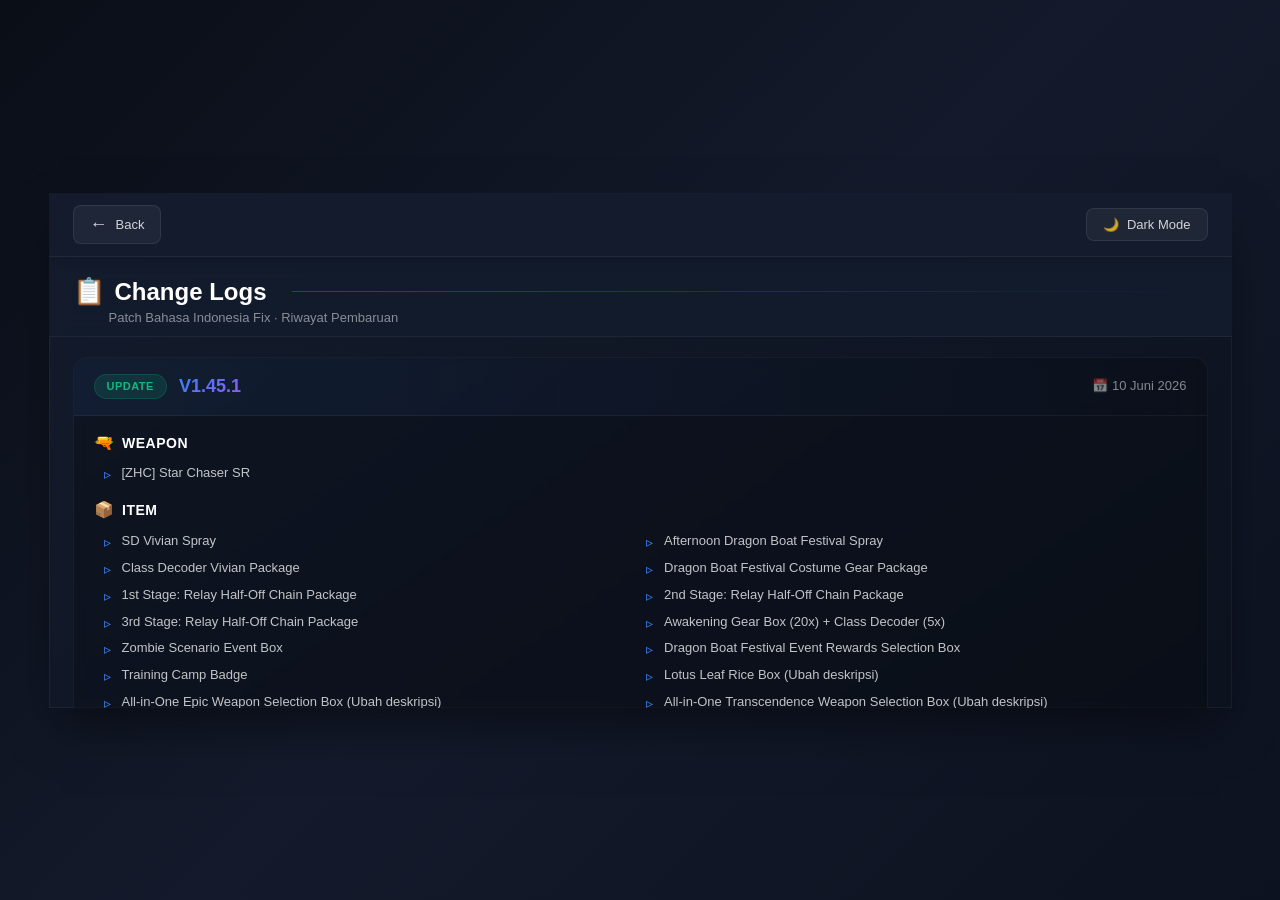
<file: changelog.html>
<!doctype html>
<html lang="en">
  <head>
    <meta charset="UTF-8" />
    <meta http-equiv="X-UA-Compatible" content="IE=edge" />
    <meta name="viewport" content="width=device-width, initial-scale=1.0, user-scalable=no" />
    <meta name="description" content="Counter-Strike Nexon: Studio - Patch Bahasa Indonesia Change Logs" />
    <meta name="author" content="ZxAnugrah" />

    <title>Change Logs · CSN Bahasa Indonesia Fix</title>

    <!-- Favicon -->
    <link rel="icon" href="./img/csn-logo.png" />

    <!-- Styles -->
    <link rel="stylesheet" href="css/changelog.css" />

    <!-- Security Style -->
    <style>
      * {
        -webkit-user-select: none !important;
        -moz-user-select: none !important;
        -ms-user-select: none !important;
        user-select: none !important;
      }

      img {
        -webkit-user-drag: none;
      }

      body {
        -webkit-touch-callout: none !important;
      }
    </style>
  </head>
  <body>
    <div class="changelog-container">
      <!-- ===== HEADER ===== -->
      <header class="changelog-header">
        <div class="header-left">
          <button class="back-btn" onclick="goBackToLauncher()">
            <span class="back-icon">←</span>
            <span class="back-text">Back</span>
          </button>
        </div>

        <div class="header-right">
          <button class="theme-btn" onclick="toggleTheme()" id="themeToggle">
            <span class="theme-icon">🌙</span>
            <span class="theme-text">Dark Mode</span>
          </button>
        </div>
      </header>

      <!-- ===== TITLE SECTION ===== -->
      <div class="title-section">
        <h1 class="page-title">
          <span class="title-icon">📋</span>
          Change Logs
          <span class="title-line"></span>
        </h1>
        <p class="page-subtitle">Patch Bahasa Indonesia Fix · Riwayat Pembaruan</p>
      </div>

      <!-- ===== CONTENT AREA ===== -->
      <main class="changelog-content">
        <!-- Version 1.45.1 -->
        <div class="version-card">
          <div class="version-header">
            <div class="version-info">
              <span class="version-badge update">UPDATE</span>
              <span class="version-number">V1.45.1</span>
            </div>
            <span class="version-date">📅 10 Juni 2026</span>
          </div>

          <div class="version-body">
            <div class="changelog-section">
              <div class="section-title">
                <span class="section-icon">🔫</span>
                <span>Weapon</span>
              </div>
              <ul class="changelog-list">
                <li>[ZHC] Star Chaser SR</li>
              </ul>
            </div>

            <div class="changelog-section">
              <div class="section-title">
                <span class="section-icon">📦</span>
                <span>Item</span>
              </div>
              <ul class="changelog-list two-column">
                <li>SD Vivian Spray</li>
                <li>Afternoon Dragon Boat Festival Spray</li>
                <li>Class Decoder Vivian Package</li>
                <li>Dragon Boat Festival Costume Gear Package</li>
                <li>1st Stage: Relay Half-Off Chain Package</li>
                <li>2nd Stage: Relay Half-Off Chain Package</li>
                <li>3rd Stage: Relay Half-Off Chain Package</li>
                <li>Awakening Gear Box (20x) + Class Decoder (5x)</li>
                <li>Zombie Scenario Event Box</li>
                <li>Dragon Boat Festival Event Rewards Selection Box</li>
                <li>Training Camp Badge</li>
                <li>Lotus Leaf Rice Box (Ubah deskripsi)</li>
                <li>All-in-One Epic Weapon Selection Box (Ubah deskripsi)</li>
                <li>All-in-One Transcendence Weapon Selection Box (Ubah deskripsi)</li>
                <li>All-in-One Transcendence Class Selection Box (Ubah deskripsi)</li>
              </ul>
            </div>

            <div class="changelog-section">
              <div class="section-title">
                <span class="section-icon">👥</span>
                <span>Class</span>
              </div>
              <ul class="changelog-list">
                <li>Vivian</li>
              </ul>
            </div>

            <div class="changelog-section">
              <div class="section-title">
                <span class="section-icon">👕</span>
                <span>Costume</span>
              </div>
              <ul class="changelog-list two-column">
                <li>Miniature Megalodon</li>
                <li>Heavy-Duty Assault Helmet</li>
                <li>Rusty Scorpion's Tail</li>
                <li>Lotus Leaf Hat</li>
                <li>Lotus Leaf Rice Tassel Charm</li>
                <li>Eastern Landscape</li>
              </ul>
            </div>

            <div class="changelog-section">
              <div class="section-title">
                <span class="section-icon">🏅</span>
                <span>Medal</span>
              </div>
              <ul class="changelog-list">
                <li>Charming Sage</li>
                <li>Scout Recruit</li>
              </ul>
            </div>

            <div class="changelog-section">
              <div class="section-title">
                <span class="section-icon">⚙️</span>
                <span>Misc</span>
              </div>
              <ul class="changelog-list">
                <li>Deimos - Revert Zombie Skill</li>
                <li>CP Shop update</li>
                <li>Search Bar Buy Menu</li>
                <li>Adjustment Zombie Scenario map Pursuit: Behind</li>
              </ul>
            </div>

            <div class="changelog-section">
              <div class="section-title">
                <span class="section-icon">🔧</span>
                <span>Other</span>
              </div>
              <ul class="changelog-list">
                <li>Menerjemahkan ulang teks percakapan pada map Pursuit: Behind.</li>
                <li>Menambahkan teks informasi pada map Pursuit: Missed Connections.</li>
                <li>
                  Menambahkan fitur pemilihan patch pada Updater Launcher Bahasa Indonesia Fix.
                  <span style="color: lightgreen" title="Sekarang kamu dapat memilih versi original font atau custom font untuk menghindari versi mana yang membuat game kalian crash.">(?)</span>
                </li>
                <li>
                  Menambahkan fitur pengaturan video pada game sebelum menjalankan game.
                  <span style="color: lightgreen" title="Sekarang kamu dapat mengubah settingan video sebelum game dijalankan.">(?)</span>
                </li>
                <li>Menambahkan Custom BGM baru, "The Beginning of The War (Short Version)".</li>
                <li>Menambahkan video preload saat pertama kali menjalankan game sebelum masuk ke lobby.</li>
              </ul>
            </div>
          </div>
        </div>

        <!-- Version 1.44.1 -->
        <div class="version-card">
          <div class="version-header">
            <div class="version-info">
              <span class="version-badge bugfix">BUGFIX</span>
              <span class="version-number">V1.44.3</span>
            </div>
            <span class="version-date">📅 15 Mei 2026</span>
          </div>

          <div class="version-body">
            <div class="changelog-section">
              <div class="section-title">
                <span class="section-icon">🏅</span>
                <span>Medal</span>
              </div>
              <ul class="changelog-list">
                <li>Hop-Hop (Fix deskripsi)</li>
              </ul>
            </div>
          </div>

          <div class="version-body">
            <div class="changelog-section">
              <div class="section-title">
                <span class="section-icon">🔧</span>
                <span>Other</span>
              </div>
              <ul class="changelog-list">
                <li>Mengubah seluruh nama Trait Active Skill berdasarkan terjemahan Bahasa Inggris.</li>
              </ul>
            </div>
            <div class="changelog-section note-section">
              <div class="section-title warning">
                <span class="section-icon">⚠️</span>
                <span>NOTE</span>
              </div>
              <p class="note-text">Font diubah kembali pada versi official (CSN). Apabila terdapat bug yang mengakibatkan crash di-Lobby, hubungi author via Messenger/Discord.</p>
            </div>
          </div>
        </div>

        <!-- Version 1.44.1 -->
        <div class="version-card">
          <div class="version-header">
            <div class="version-info">
              <span class="version-badge update">UPDATE</span>
              <span class="version-number">V1.44.1</span>
            </div>
            <span class="version-date">📅 13 Mei 2026</span>
          </div>

          <div class="version-body">
            <div class="changelog-section">
              <div class="section-title">
                <span class="section-icon">🎨</span>
                <span>Weapon Paint</span>
              </div>
              <ul class="changelog-list">
                <li>Death Rose Weapon Paint (Penambahan senjata: Abyss Repulsor, Miracle Prism Sword, M950, [ZHC] M950)</li>
              </ul>
            </div>

            <div class="changelog-section">
              <div class="section-title">
                <span class="section-icon">🔫</span>
                <span>Weapon</span>
              </div>
              <ul class="changelog-list">
                <li>Recoil Blitz T1</li>
                <li>Recoil Blitz T2</li>
                <li>Recoil Blitz T3</li>
              </ul>
            </div>

            <div class="changelog-section">
              <div class="section-title">
                <span class="section-icon">📦</span>
                <span>Item</span>
              </div>
              <ul class="changelog-list two-column">
                <li>Awakening Materials: Change Stats</li>
                <li>Awakening Materials: Unlock Slot</li>
                <li>Awakening Materials: Extract Trait</li>
                <li>Awakening Gear</li>
                <li>Awakening Starter Box</li>
                <li>Awakening Gear Boxes x10 + Awakening Starter Box x1</li>
                <li>Daily Chance Box</li>
                <li>Weapon Paint Decoder x60</li>
                <li>Class Decoder Chaoru Package</li>
                <li>Normal Modification Materials x8</li>
                <li>Advanced Modification Materials x6</li>
                <li>Special Modification Materials x5</li>
              </ul>
            </div>

            <div class="changelog-section">
              <div class="section-title">
                <span class="section-icon">👥</span>
                <span>Class</span>
              </div>
              <ul class="changelog-list">
                <li>Cao Lu</li>
              </ul>
            </div>

            <div class="changelog-section">
              <div class="section-title">
                <span class="section-icon">👕</span>
                <span>Costume</span>
              </div>
              <ul class="changelog-list">
                <li>JiangShi's Talisman Hat</li>
              </ul>
            </div>

            <div class="changelog-section">
              <div class="section-title">
                <span class="section-icon">🏅</span>
                <span>Medal</span>
              </div>
              <ul class="changelog-list">
                <li>Hop-Hop</li>
              </ul>
            </div>

            <div class="changelog-section">
              <div class="section-title">
                <span class="section-icon">🗺️</span>
                <span>Map</span>
              </div>
              <ul class="changelog-list">
                <li><span class="sub-label">Normal | Zombie:</span> Ironwork</li>
              </ul>
            </div>

            <div class="changelog-section">
              <div class="section-title">
                <span class="section-icon">⚙️</span>
                <span>Misc</span>
              </div>
              <ul class="changelog-list">
                <li>Deimos - Adjustment Zombie Skill</li>
                <li>CP Shop update</li>
                <li>Class Awakening</li>
              </ul>
            </div>

            <div class="changelog-section">
              <div class="section-title">
                <span class="section-icon">🔧</span>
                <span>Other</span>
              </div>
              <ul class="changelog-list">
                <li>Fix beberapa nama item.</li>
              </ul>
            </div>
          </div>
        </div>

        <!-- Version 1.43.1 -->
        <div class="version-card">
          <div class="version-header">
            <div class="version-info">
              <span class="version-badge update">UPDATE</span>
              <span class="version-number">V1.43.1</span>
            </div>
            <span class="version-date">📅 15 April 2026</span>
          </div>

          <div class="version-body">
            <div class="changelog-section">
              <div class="section-title">
                <span class="section-icon">🔫</span>
                <span>Weapon</span>
              </div>
              <ul class="changelog-list two-column">
                <li>Luminous Brionac</li>
                <li>Dual UZI Blank</li>
                <li>Luminous Brionac LE</li>
                <li>[ZHC] M249 Phoenix</li>
              </ul>
            </div>

            <div class="changelog-section">
              <div class="section-title">
                <span class="section-icon">📦</span>
                <span>Item</span>
              </div>
              <ul class="changelog-list two-column">
                <li>Steel Font</li>
                <li>Luminous Brionac Blueprint</li>
                <li>Luminous Brionac Font</li>
                <li>Luminous Brionac Spray</li>
                <li>Epic Decoder x10 (20% off) + Brionac (1 Day) + Luminous Brionac (1 Day)</li>
                <li>Dimensional Rift Spray</li>
                <li>Epic Decoder x30 (20% off) + Brionac (1 Day) + Luminous Brionac (1 Day)</li>
                <li>Bonus Box</li>
                <li>Awakening Gear Reward Box</li>
              </ul>
            </div>

            <div class="changelog-section">
              <div class="section-title">
                <span class="section-icon">👕</span>
                <span>Costume</span>
              </div>
              <ul class="changelog-list">
                <li>Luminous Tail</li>
                <li>Data Core Belt</li>
                <li>Kronos Repair Kit</li>
              </ul>
            </div>

            <div class="changelog-section">
              <div class="section-title">
                <span class="section-icon">🏅</span>
                <span>Medal</span>
              </div>
              <ul class="changelog-list">
                <li>Luminous</li>
              </ul>
            </div>

            <div class="changelog-section">
              <div class="section-title">
                <span class="section-icon">🗺️</span>
                <span>Map</span>
              </div>
              <ul class="changelog-list">
                <li><span class="sub-label">Normal | Zombie:</span> Laboratory2</li>
              </ul>
            </div>

            <div class="changelog-section">
              <div class="section-title">
                <span class="section-icon">⚙️</span>
                <span>Misc</span>
              </div>
              <ul class="changelog-list">
                <li>Adjustment Zombie Skill</li>
                <li>Zombie Hero Update</li>
                <li>CP Shop update</li>
              </ul>
            </div>

            <div class="changelog-section">
              <div class="section-title">
                <span class="section-icon">🔧</span>
                <span>Other</span>
              </div>
              <ul class="changelog-list">
                <li>Fix beberapa nama item.</li>
                <li>Menambah 4 kustom BGM. Sekarang kalian dapat menambah 4 kustom BGM dengan penamaan 'custom_bgm_X.mp3' (Ganti 'X' dengan angka 1~5).</li>
                <li>Merubah direktori kustom BGM. Kalian dapat menyimpan kustom BGM dengan meletakkan file '.mp3' di dalam direktori <span>/CSNZ/Bin/custom_music/</span>.</li>
              </ul>
            </div>
          </div>
        </div>

        <!-- Version 1.42.1 -->
        <div class="version-card">
          <div class="version-header">
            <div class="version-info">
              <span class="version-badge update">UPDATE</span>
              <span class="version-number">V1.42.1</span>
            </div>
            <span class="version-date">📅 18 Maret 2026</span>
          </div>

          <div class="version-body">
            <div class="changelog-section">
              <div class="section-title">
                <span class="section-icon">🎨</span>
                <span>Weapon Paint</span>
              </div>
              <ul class="changelog-list">
                <li>Kronos Series (Season 25)</li>
                <li>Black Dragon Weapon Paint</li>
              </ul>
            </div>

            <div class="changelog-section">
              <div class="section-title">
                <span class="section-icon">🔫</span>
                <span>Weapon</span>
              </div>
              <ul class="changelog-list two-column">
                <li>Season 25 Weapon Series (Techno)</li>
                <li>Hyper Gaebolg Black Dragon</li>
                <li>Hauteclere Black Dragon</li>
                <li>Devastator Black Dragon</li>
                <li>Demolition Hammer Black Dragon</li>
                <li>[ZHC] Dual Beretta Gunslinger</li>
                <li>[ZHC] Dual Sword Phantom Slayer</li>
              </ul>
            </div>

            <div class="changelog-section">
              <div class="section-title">
                <span class="section-icon">📦</span>
                <span>Item</span>
              </div>
              <ul class="changelog-list two-column">
                <li>Season 25 Item Series</li>
                <li>General Modification Materials x4</li>
                <li>Advanced Modification Materials x3</li>
                <li>Special Modification Materials x2</li>
                <li>All-Star Selection Box</li>
                <li>Kronos Package</li>
                <li>Data Distribution Box</li>
                <li>Season Badges x1000</li>
                <li>Giga Blitz Knight Package</li>
                <li>Legendary Decoder</li>
                <li>Legendary Decoder x75 + x25</li>
                <li>All-Star Decoder</li>
                <li>All-Star Decoder x80 + x20</li>
                <li>All-Star Decoder x50 + x10</li>
              </ul>
            </div>

            <div class="changelog-section">
              <div class="section-title">
                <span class="section-icon">👕</span>
                <span>Costume</span>
              </div>
              <ul class="changelog-list">
                <li>Season 25 Costume Series (Mammon)</li>
                <li>Chronobotics Heavy Zombie (Costume)</li>
                <li>Miniature Agent H</li>
                <li>Miniature Mammon</li>
                <li>Kronos Tactical Visor</li>
                <li>Kronos Tactical Unit</li>
                <li>Giga Blitz Knight</li>
              </ul>
            </div>

            <div class="changelog-section">
              <div class="section-title">
                <span class="section-icon">🏅</span>
                <span>Medal</span>
              </div>
              <ul class="changelog-list">
                <li>Season 25 Trailblazer</li>
                <li>Season 25 Conqueror</li>
              </ul>
            </div>

            <div class="changelog-section">
              <div class="section-title">
                <span class="section-icon">🗺️</span>
                <span>Map</span>
              </div>
              <ul class="changelog-list">
                <li><span class="sub-label">Normal | Zombie:</span> Akshalic</li>
              </ul>
            </div>

            <div class="changelog-section">
              <div class="section-title">
                <span class="section-icon">⚙️</span>
                <span>Misc</span>
              </div>
              <ul class="changelog-list">
                <li>Season Pass Update</li>
                <li>Zombie Hero Update</li>
                <li>Zombie Z Update</li>
              </ul>
            </div>

            <div class="changelog-section">
              <div class="section-title">
                <span class="section-icon">🔧</span>
                <span>Other</span>
              </div>
              <ul class="changelog-list">
                <li>Fix beberapa nama item.</li>
                <li>Hotfix menu 'H'.</li>
                <li>Fix string pada mode Zombie Darkness 'CSO_ZB4_In_Groggy_State'.</li>
                <li>Mengubah font style kembali pada era Counter-Strike Online Indonesia (BETA).</li>
                <li>Menghapus change logs lama (2025).</li>
              </ul>
            </div>

            <div class="changelog-section">
              <div class="section-title">
                <span class="section-icon">✨</span>
                <span>Special</span>
              </div>
              <ul class="changelog-list">
                <li>Mengubah minor teksture 'Electron Weapon Series' menjadi lebih nyaman dan ringan.</li>
                <li>Mengubah teksture 'Arcana Weapon Series' menjadi lebih sesuai dengan grade.</li>
                <li>Mengubah teksture 'Noah Weapon Series' menjadi lebih sesuai dengan grade.</li>
                <li>Mengubah teksture 'Murasame Weapon Series' menjadi lebih sesuai dengan grade.</li>
                <li>Mengubah teksture 'Star Forge' menjadi lebih nyaman dan ringan.</li>
                <li>Mengubah teksture 'Sylphid' menjadi lebih nyaman.</li>
                <li>Mengubah efek 'Dragon Blast' pada senjata M3 Azhi Dahaka (BETA - TEST).</li>
              </ul>
            </div>

            <div class="changelog-section note-section">
              <div class="section-title warning">
                <span class="section-icon">⚠️</span>
                <span>NOTE</span>
              </div>
              <p class="note-text">
                Font diubah sementara untuk patch ini dikarenakan beberapa pengguna Bahasa Indonesia Fix mengalami crash sesaat di-Lobby. Apabila menggunakan patch versi ini masih ada kendala yang sama, hubungi author via Messenger/Discord.
              </p>
            </div>
          </div>
        </div>

        <!-- Version 1.41.1 -->
        <div class="version-card">
          <div class="version-header">
            <div class="version-info">
              <span class="version-badge update">UPDATE</span>
              <span class="version-number">V1.41.1</span>
            </div>
            <span class="version-date">📅 11 Februari 2026</span>
          </div>

          <div class="version-body">
            <div class="changelog-section">
              <div class="section-title">
                <span class="section-icon">🎨</span>
                <span>Weapon Paint</span>
              </div>
              <ul class="changelog-list">
                <li>Strawberry Cake Weapon Paint</li>
              </ul>
            </div>

            <div class="changelog-section">
              <div class="section-title">
                <span class="section-icon">🔫</span>
                <span>Weapon</span>
              </div>
              <ul class="changelog-list">
                <li>Giga Break</li>
                <li>Giga Break LE</li>
                <li>Impulse Flail</li>
                <li>AS50 Gold Stallion</li>
                <li>Gold Dragon Chimera (perubahan nama dari Survivor's Secondary Weapon)</li>
              </ul>
            </div>

            <div class="changelog-section">
              <div class="section-title">
                <span class="section-icon">📦</span>
                <span>Item</span>
              </div>
              <ul class="changelog-list two-column">
                <li>Unique Modification Weapon Selection Box</li>
                <li>2024 Transcendence Class Selection Box</li>
                <li>Weapon Paint Color Pack</li>
                <li>Magma Weapon Selection Box</li>
                <li>2025 Event Reward Box</li>
                <li>Seluruh item untuk event EPIC 2026</li>
                <li>Find the Zombie Weapon Box</li>
                <li>Stage 1: Epic Decoder x100 (+20)</li>
                <li>Stage 2: Epic Decoder x100 (+20)</li>
                <li>Stage 3: Epic Decoder x100 (+20) + Giga Mechanic Tail</li>
                <li>Epic Fortune Ticket</li>
                <li>Red Envelope</li>
                <li>Glass Shard</li>
                <li>Glass Shard (1x) + Exploration Slot Expansion Coupon (7 hari)</li>
                <li>777 Epic Fragment Ticket</li>
                <li>Epic Decoder x80 (+20)</li>
                <li>Selective Supply Pass</li>
                <li>Modification V Series Box</li>
                <li>Special Ops Supply Box</li>
                <li>Operation Key</li>
                <li>Special Supply Request Ticket</li>
                <li>Epic Decoder (5x)</li>
                <li>Surprise Window Spray</li>
                <li>Surprise Ocean Spray</li>
                <li>Surprise Cliff Spray</li>
                <li>New Year Horse Nameplate</li>
                <li>New Year Horse Spray</li>
                <li>New Year Horse Font</li>
                <li>Happy New Year Nameplate (2026)</li>
                <li>Role Collection Token</li>
                <li>RatterGood Spray</li>
              </ul>
            </div>

            <div class="changelog-section">
              <div class="section-title">
                <span class="section-icon">👕</span>
                <span>Costume</span>
              </div>
              <ul class="changelog-list">
                <li>SD Teddy Terror</li>
                <li>Miniature Angra</li>
                <li>Giga Vision Glasses</li>
                <li>Giga Mechanic Tail</li>
                <li>Giga Break Wings</li>
              </ul>
            </div>

            <div class="changelog-section">
              <div class="section-title">
                <span class="section-icon">🏅</span>
                <span>Medal</span>
              </div>
              <ul class="changelog-list">
                <li>Giga Sting</li>
                <li>Overclock</li>
                <li>Giga Break Happy New Year</li>
                <li>Role Collector</li>
              </ul>
            </div>

            <div class="changelog-section">
              <div class="section-title">
                <span class="section-icon">🗺️</span>
                <span>Map</span>
              </div>
              <ul class="changelog-list">
                <li><span class="sub-label">Zombie:</span> Oasis</li>
              </ul>
            </div>

            <div class="changelog-section">
              <div class="section-title">
                <span class="section-icon">⚙️</span>
                <span>Misc</span>
              </div>
              <ul class="changelog-list">
                <li>Epic Shop Update</li>
                <li>Zombie Hero Update</li>
              </ul>
            </div>

            <div class="changelog-section">
              <div class="section-title">
                <span class="section-icon">🔧</span>
                <span>Other</span>
              </div>
              <ul class="changelog-list">
                <li>Fix beberapa nama item (Korx → Korea)</li>
              </ul>
            </div>
          </div>
        </div>

        <!-- Version 1.40.1 -->
        <div class="version-card">
          <div class="version-header">
            <div class="version-info">
              <span class="version-badge update">UPDATE</span>
              <span class="version-number">V1.40.1</span>
            </div>
            <span class="version-date">📅 14 Januari 2026</span>
          </div>

          <div class="version-body">
            <div class="changelog-section">
              <div class="section-title">
                <span class="section-icon">🔫</span>
                <span>Weapon</span>
              </div>
              <ul class="changelog-list two-column">
                <li>Ascalon Series (I, II, III, IV, V, dan VI)</li>
                <li>Survivor's Secondary Weapon</li>
                <li>XM1014 Automatic Shotgun WINTER</li>
                <li>Nata Knife WINTER</li>
                <li>Lightning Fury Silver Black</li>
                <li>Miracle Prism Sword Silver Black</li>
                <li>[ZHC] SKULL-9 Burgundy</li>
                <li>Battle Python Burgundy</li>
              </ul>
            </div>

            <div class="changelog-section">
              <div class="section-title">
                <span class="section-icon">📦</span>
                <span>Item</span>
              </div>
              <ul class="changelog-list two-column">
                <li>Mythical Beast Coin</li>
                <li>Modification Weapon Selection Ticket</li>
                <li>Ice Box</li>
                <li>Find the Zombie Spray Box</li>
                <li>Find the Zombie Nameplate Box</li>
                <li>Find the Zombie Costume Box</li>
                <li>Find the Zombie Weapon Box</li>
                <li>Stage 1: Temporary Chick Hat</li>
                <li>Stage 2: All-in-One Pass (1 Day) Bundle</li>
                <li>Stage 3: All-in-One Pass (2 Day) Bundle</li>
                <li>Stage 4: Chick Hat (Permanent) Bundle</li>
                <li>Dominique X Shiho Spray</li>
              </ul>
            </div>

            <div class="changelog-section">
              <div class="section-title">
                <span class="section-icon">👕</span>
                <span>Costume</span>
              </div>
              <ul class="changelog-list">
                <li>Detective Hat</li>
                <li>Detective Magnifying Lens</li>
                <li>Detective Pipe</li>
                <li>Chick Hat</li>
                <li>Snowflake Hat</li>
                <li>Snowboard</li>
              </ul>
            </div>

            <div class="changelog-section">
              <div class="section-title">
                <span class="section-icon">🏅</span>
                <span>Medal</span>
              </div>
              <ul class="changelog-list">
                <li>Golden</li>
              </ul>
            </div>

            <div class="changelog-section">
              <div class="section-title">
                <span class="section-icon">🗺️</span>
                <span>Map</span>
              </div>
              <ul class="changelog-list">
                <li><span class="sub-label">Normal:</span> Stage</li>
              </ul>
            </div>

            <div class="changelog-section">
              <div class="section-title">
                <span class="section-icon">⚙️</span>
                <span>Misc</span>
              </div>
              <ul class="changelog-list">
                <li>CP Shop update</li>
                <li>Zombie Hero Update</li>
              </ul>
            </div>

            <div class="changelog-section">
              <div class="section-title">
                <span class="section-icon">🔧</span>
                <span>Other</span>
              </div>
              <ul class="changelog-list">
                <li>Pengurangan [SPACE] dan karakter Korea (Hangeul) pada string</li>
                <li>Pengurangan [SPACE] dan karakter China pada string</li>
              </ul>
            </div>
          </div>
        </div>

        <!-- Older Versions Notice -->
        <div class="older-notice">
          <div class="notice-icon">📜</div>
          <div class="notice-content">
            <p class="notice-text">
              Pengumuman: Untuk daftar change logs yang lama tidak akan ditampilkan pada tampilan baru ini. Kalian dapat mengakses daftar change logs yang lama di
              <a href="https://pastebin.com/raw/SXQwNvfM" target="_blank" class="notice-link">Pastebin →</a>
            </p>
          </div>
        </div>
      </main>
    </div>

    <script>
      // ===== SECURITY RESTRICTIONS =====

      document.addEventListener("contextmenu", (e) => e.preventDefault());
      document.addEventListener("selectstart", (e) => e.preventDefault());
      document.addEventListener("dragstart", (e) => e.preventDefault());
      document.addEventListener("copy", (e) => e.preventDefault());
      document.addEventListener("cut", (e) => e.preventDefault());
      document.addEventListener("paste", (e) => e.preventDefault());

      document.addEventListener("keydown", function (e) {
        const blockedKeys = ["F12", "F3"]; // Removed 'F5'
        const ctrlKeys = ["u", "U", "s", "S", "p", "P", "a", "A", "c", "C", "v", "V", "x", "X", "f", "F"];

        if (blockedKeys.includes(e.key) || e.keyCode === 123) {
          // Removed keyCode 116 (F5)
          e.preventDefault();
          return false;
        }

        if (e.ctrlKey && ctrlKeys.includes(e.key)) {
          e.preventDefault();
          return false;
        }

        if (e.ctrlKey && e.shiftKey && (e.keyCode === 73 || e.keyCode === 74 || e.keyCode === 67)) {
          e.preventDefault();
          return false;
        }

        // Allow Ctrl+R (Refresh) - explicitly NOT blocked

        if (e.key === "Backspace" || e.keyCode === 8) {
          const target = e.target;
          if (!target.tagName.match(/INPUT|TEXTAREA/i) && !target.isContentEditable) {
            e.preventDefault();
            return false;
          }
        }
      });

      // ===== NAVIGATION =====

      function goBackToLauncher() {
        window.location.href = "index.html";
      }

      // ===== THEME TOGGLE =====

      let isDarkMode = true;

      function toggleTheme() {
        const body = document.body;
        const themeBtn = document.getElementById("themeToggle");
        const themeIcon = themeBtn.querySelector(".theme-icon");
        const themeText = themeBtn.querySelector(".theme-text");

        if (isDarkMode) {
          body.classList.add("light-mode");
          themeIcon.textContent = "☀️";
          themeText.textContent = "Light Mode";
          localStorage.setItem("changelog-theme", "light");
        } else {
          body.classList.remove("light-mode");
          themeIcon.textContent = "🌙";
          themeText.textContent = "Dark Mode";
          localStorage.setItem("changelog-theme", "dark");
        }

        isDarkMode = !isDarkMode;
      }

      // Load saved theme
      const savedTheme = localStorage.getItem("changelog-theme");
      if (savedTheme === "light") {
        document.body.classList.add("light-mode");
        const themeBtn = document.getElementById("themeToggle");
        themeBtn.querySelector(".theme-icon").textContent = "☀️";
        themeBtn.querySelector(".theme-text").textContent = "Light Mode";
        isDarkMode = false;
      }
    </script>
  </body>
</html>
</file>
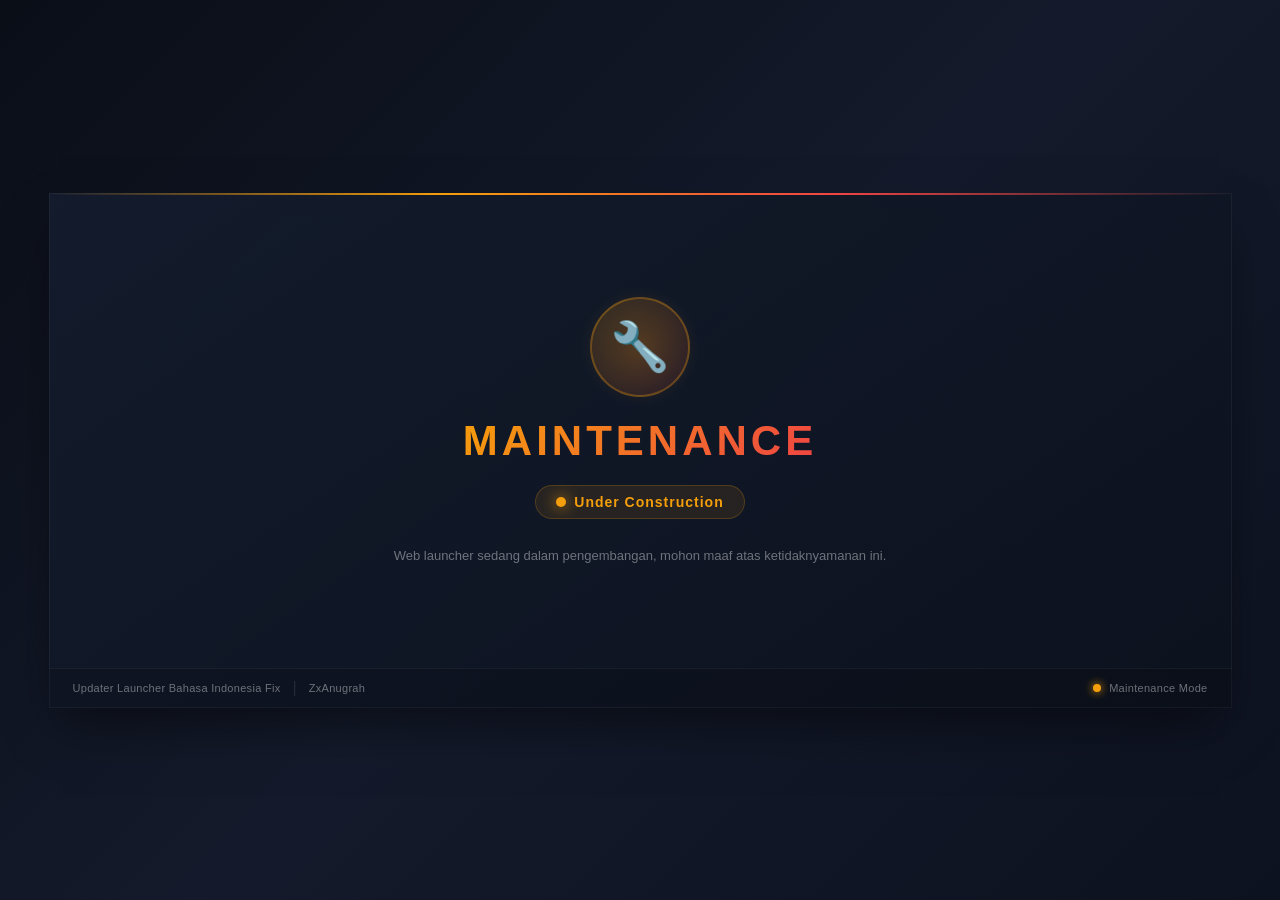
<file: maintenance.html>
<!doctype html>
<html lang="en">
  <head>
    <meta charset="UTF-8" />
    <meta http-equiv="X-UA-Compatible" content="IE=edge" />
    <meta name="viewport" content="width=device-width, initial-scale=1.0, user-scalable=no" />
    <meta name="description" content="Counter-Strike Nexon - Maintenance" />
    <meta name="author" content="ZxAnugrah" />

    <title>Maintenance · Bahasa Indonesia Fix</title>

    <!-- Favicon -->
    <link rel="icon" href="./img/csn-logo.png" />

    <!-- Styles -->
    <link rel="stylesheet" href="css/maintenance.css" />

    <!-- Security Style -->
    <style>
      * {
        -webkit-user-select: none !important;
        -moz-user-select: none !important;
        -ms-user-select: none !important;
        user-select: none !important;
      }

      img {
        -webkit-user-drag: none;
        user-drag: none;
      }

      body {
        -webkit-touch-callout: none !important;
      }
    </style>
  </head>
  <body>
    <div class="maintenance-container">
      <!-- ===== MAIN CONTENT ===== -->
      <main class="maintenance-content">
        <!-- Maintenance Icon -->
        <div class="maintenance-icon-wrapper">
          <div class="maintenance-icon">
            <span class="icon-large">🔧</span>
          </div>
          <div class="icon-glow"></div>
        </div>

        <!-- Maintenance Title -->
        <h1 class="maintenance-title">
          <span class="title-gradient">MAINTENANCE</span>
        </h1>

        <!-- Status Badge -->
        <div class="maintenance-badge">
          <span class="status-indicator maintenance"></span>
          <span class="badge-text">Under Construction</span>
        </div>

        <!-- Estimated Time -->
        <div class="eta-box">
          <span class="eta-text">Web launcher sedang dalam pengembangan, mohon maaf atas ketidaknyamanan ini.</span>
        </div>
      </main>

      <!-- ===== FOOTER ===== -->
      <footer class="maintenance-footer">
        <div class="footer-left">
          <span class="footer-text">Updater Launcher Bahasa Indonesia Fix</span>
          <span class="footer-divider">|</span>
          <span class="footer-text">ZxAnugrah</span>
        </div>
        <div class="footer-right">
          <span class="status-indicator maintenance-pulse"></span>
          <span class="footer-text">Maintenance Mode</span>
        </div>
      </footer>
    </div>

    <script>
      // ===== SECURITY RESTRICTIONS =====

      document.addEventListener("contextmenu", (e) => e.preventDefault());
      document.addEventListener("selectstart", (e) => e.preventDefault());
      document.addEventListener("dragstart", (e) => e.preventDefault());
      document.addEventListener("copy", (e) => e.preventDefault());
      document.addEventListener("cut", (e) => e.preventDefault());
      document.addEventListener("paste", (e) => e.preventDefault());

      document.addEventListener("keydown", function (e) {
        const blockedKeys = ["F12", "F3"];
        const ctrlKeys = ["u", "U", "s", "S", "p", "P", "a", "A", "c", "C", "v", "V", "x", "X", "f", "F"];

        if (blockedKeys.includes(e.key) || e.keyCode === 123) {
          e.preventDefault();
          return false;
        }

        if (e.ctrlKey && ctrlKeys.includes(e.key)) {
          e.preventDefault();
          return false;
        }

        if (e.ctrlKey && e.shiftKey && (e.keyCode === 73 || e.keyCode === 74 || e.keyCode === 67)) {
          e.preventDefault();
          return false;
        }

        if (e.key === "Backspace" || e.keyCode === 8) {
          const target = e.target;
          if (!target.tagName.match(/INPUT|TEXTAREA/i) && !target.isContentEditable) {
            e.preventDefault();
            return false;
          }
        }
      });

      // ===== NAVIGATION =====

      function goBackToLauncher() {
        window.location.href = "index.html";
      }

      // ===== THEME TOGGLE =====

      let isDarkMode = true;

      function toggleTheme() {
        const body = document.body;
        const themeBtn = document.getElementById("themeToggle");
        const themeIcon = themeBtn.querySelector(".theme-icon");
        const themeText = themeBtn.querySelector(".theme-text");

        if (isDarkMode) {
          body.classList.add("light-mode");
          themeIcon.textContent = "☀️";
          themeText.textContent = "Light Mode";
          localStorage.setItem("maintenance-theme", "light");
        } else {
          body.classList.remove("light-mode");
          themeIcon.textContent = "🌙";
          themeText.textContent = "Dark Mode";
          localStorage.setItem("maintenance-theme", "dark");
        }

        isDarkMode = !isDarkMode;
      }

      // Load saved theme
      const savedTheme = localStorage.getItem("maintenance-theme");
      if (savedTheme === "light") {
        document.body.classList.add("light-mode");
        const themeBtn = document.getElementById("themeToggle");
        themeBtn.querySelector(".theme-icon").textContent = "☀️";
        themeBtn.querySelector(".theme-text").textContent = "Light Mode";
        isDarkMode = false;
      }

      // Hide link preview
      document.querySelectorAll("a").forEach((link) => {
        const originalHref = link.getAttribute("href");
        if (!originalHref) return;

        link.setAttribute("data-href", originalHref);
        link.removeAttribute("href");
        link.style.cursor = "pointer";

        link.addEventListener("click", function (e) {
          e.preventDefault();
          const targetHref = this.getAttribute("data-href");
          const target = this.getAttribute("target");

          if (target === "_blank") {
            window.open(targetHref, "_blank");
          } else {
            window.location.href = targetHref;
          }
        });
      });
    </script>
  </body>
</html>
</file>
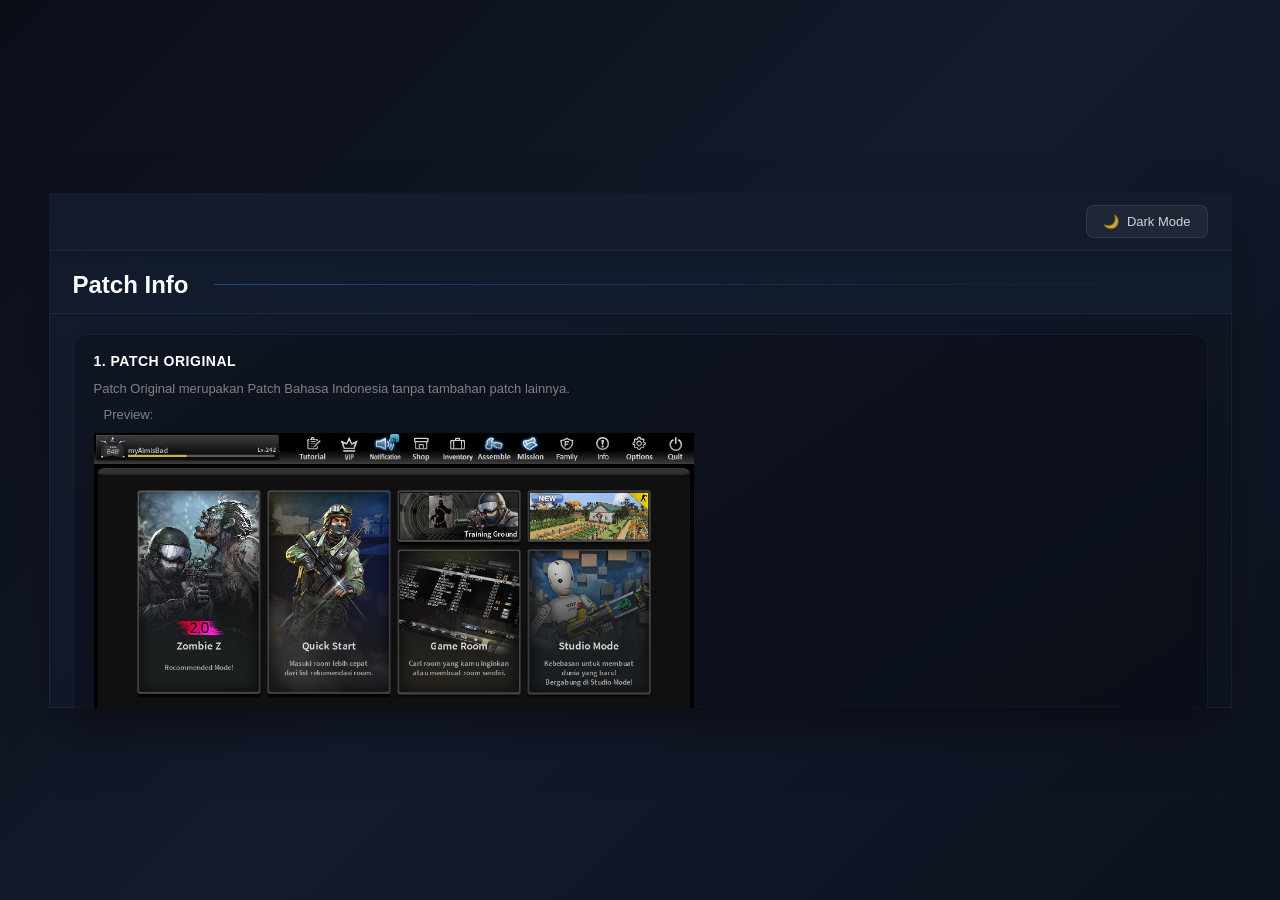
<file: patch-info.html>
<!doctype html>
<html lang="en">
  <head>
    <meta charset="UTF-8" />
    <meta http-equiv="X-UA-Compatible" content="IE=edge" />
    <meta name="viewport" content="width=device-width, initial-scale=1.0, user-scalable=no" />
    <meta name="description" content="Counter-Strike Nexon: Studio - Patch Information" />
    <meta name="author" content="ZxAnugrah" />

    <title>Patch Info · Updater Launcher Bahasa Indonesia Fix</title>

    <!-- Favicon -->
    <link rel="icon" href="./img/csn-logo.png" />

    <!-- Styles -->
    <link rel="stylesheet" href="css/patch-info.css" />
    <link rel="stylesheet" href="css/changelog.css" />

    <!-- Security Style -->
    <style>
      * {
        -webkit-user-select: none !important;
        -moz-user-select: none !important;
        -ms-user-select: none !important;
        user-select: none !important;
      }

      img {
        -webkit-user-drag: none;
      }

      body {
        -webkit-touch-callout: none !important;
      }
    </style>
  </head>
  <body>
    <div class="patchinfo-container">
      <header class="patchinfo-header">
        <div class="header-left"></div>
        <div class="header-right">
          <button class="theme-btn" onclick="toggleTheme()" id="themeToggle">
            <span class="theme-icon">🌙</span>
            <span class="theme-text">Dark Mode</span>
          </button>
        </div>
      </header>
      <div class="title-section">
        <h2 class="page-title">
          Patch Info
          <span class="title-line"></span>
        </h2>
      </div>
      <!-- ===== CONTENT AREA ===== -->
      <main class="patchinfo-content">
        <div class="version-card">
          <div class="version-body">
            <div class="changelog-section">
              <div class="section-title">
                <span>1. Patch Original</span>
              </div>
              <ul style="list-style: none">
                <li><span class="text-gray">Patch Original merupakan Patch Bahasa Indonesia tanpa tambahan patch lainnya.</span></li>
              </ul>
              <p class="text-gray margin-10">Preview:</p>
              <img src="./img/big-images/1-Original.jpg" alt="Original" width="600px" />
            </div>

            <div class="changelog-section">
              <div class="section-title">
                <span>2. Patch Original (Custom Font)</span>
              </div>
              <ul style="list-style: none">
                <li class="text-gray">
                  <span class="text-gray"
                    >Patch Original (Custom Font) merupakan Patch Bahasa Indonesia dengan tambahan patch custom font. Penambahan patch ini dikarenakan ada beberapa user yang terkendala 'force close' atau 'crash' tanpa alasan saat
                    menjalankan game dan memasuki lobby.</span
                  >
                </li>
              </ul>

              <p class="text-gray margin-10">Preview:</p>
              <img src="./img/big-images/2-CustomFont.jpg" alt="Original (Custom Font)" width="600px" />
            </div>

            <div class="changelog-section">
              <div class="section-title">
                <span>3. Patch Beta</span>
              </div>
              <ul style="list-style: none">
                <li class="text-gray">
                  <span class="text-gray"
                    >Patch Beta merupakan Patch Bahasa Indonesia yang ditambahkan untuk pengguna (Beta) Fanmade Patch User. Pada patch ini, pengguna Beta dapat melakukan test string, patch, dan lain-lain untuk mencoba preview update string
                    yang akan datang. Isi dari patch Beta adalah gabungan dari Original dan Original (Custom Font).</span
                  >
                </li>
                <li class="text-gray">(Patch ini tidak dapat digunakan secara publik)</li>
              </ul>
            </div>
          </div>
        </div>
        <div class="version-card">
          <div class="version-body">
            <div class="section-title">
              <span>Cara Menggunakan</span>
            </div>
            <ul style="list-style: none">
              <li>
                <span class="text-gray">- Buka Updater Launcher Bahasa Indonesia Fix.</span>
              </li>
              <li>
                <span class="text-gray">- Klik dropdown pada menu 'Pilih Patch' lalu klik salah satu patch yang akan digunakan.</span>
                <br />
                <img style="margin-bottom: 10px" src="./img/big-images/patch-1.png" />
              </li>
              <li>
                <span class="text-gray">- Tunggu hingga Version berubah lalu klik 'Check Update'.</span>
                <br />
                <img style="margin-bottom: 10px" src="./img/big-images/patch-2.png" width="600px" />
              </li>
              <li>
                <span class="text-gray">- Setelah patch yang dipilih berhasil dipasang, versi 'Installed' akan berubah sesuai dengan patch yang dipilih.</span>
                <br />
                <img style="margin-bottom: 10px" src="./img/big-images/patch-3.png" width="600px" />
              </li>
            </ul>
          </div>
        </div>
      </main>
    </div>

    <script>
      // ===== SECURITY RESTRICTIONS =====

      document.addEventListener("contextmenu", (e) => e.preventDefault());
      document.addEventListener("selectstart", (e) => e.preventDefault());
      document.addEventListener("dragstart", (e) => e.preventDefault());
      document.addEventListener("copy", (e) => e.preventDefault());
      document.addEventListener("cut", (e) => e.preventDefault());
      document.addEventListener("paste", (e) => e.preventDefault());

      document.addEventListener("keydown", function (e) {
        const blockedKeys = ["F12", "F3"];
        const ctrlKeys = ["u", "U", "s", "S", "p", "P", "a", "A", "c", "C", "v", "V", "x", "X", "f", "F"];

        if (blockedKeys.includes(e.key) || e.keyCode === 123) {
          e.preventDefault();
          return false;
        }

        if (e.ctrlKey && ctrlKeys.includes(e.key)) {
          e.preventDefault();
          return false;
        }

        if (e.ctrlKey && e.shiftKey && (e.keyCode === 73 || e.keyCode === 74 || e.keyCode === 67)) {
          e.preventDefault();
          return false;
        }

        if (e.key === "Backspace" || e.keyCode === 8) {
          const target = e.target;
          if (!target.tagName.match(/INPUT|TEXTAREA/i) && !target.isContentEditable) {
            e.preventDefault();
            return false;
          }
        }
      });

      // ===== NAVIGATION =====

      function goBackToLauncher() {
        window.location.href = "index.html";
      }

      // ===== THEME TOGGLE =====

      let isDarkMode = true;

      function toggleTheme() {
        const body = document.body;
        const themeBtn = document.getElementById("themeToggle");
        const themeIcon = themeBtn.querySelector(".theme-icon");
        const themeText = themeBtn.querySelector(".theme-text");

        if (isDarkMode) {
          body.classList.add("light-mode");
          themeIcon.textContent = "☀️";
          themeText.textContent = "Light Mode";
          localStorage.setItem("patchinfo-theme", "light");
        } else {
          body.classList.remove("light-mode");
          themeIcon.textContent = "🌙";
          themeText.textContent = "Dark Mode";
          localStorage.setItem("patchinfo-theme", "dark");
        }

        isDarkMode = !isDarkMode;
      }

      // Load saved theme
      const savedTheme = localStorage.getItem("patchinfo-theme");
      if (savedTheme === "light") {
        document.body.classList.add("light-mode");
        const themeBtn = document.getElementById("themeToggle");
        themeBtn.querySelector(".theme-icon").textContent = "☀️";
        themeBtn.querySelector(".theme-text").textContent = "Light Mode";
        isDarkMode = false;
      }

      // Hide link preview
      document.querySelectorAll("a").forEach((link) => {
        const originalHref = link.getAttribute("href");
        if (!originalHref) return;

        link.setAttribute("data-href", originalHref);
        link.removeAttribute("href");
        link.style.cursor = "pointer";

        link.addEventListener("click", function (e) {
          e.preventDefault();
          const targetHref = this.getAttribute("data-href");
          const target = this.getAttribute("target");

          if (target === "_blank") {
            window.open(targetHref, "_blank");
          } else {
            window.location.href = targetHref;
          }
        });
      });
    </script>
  </body>
</html>
</file>
<file: css/changelog.css>
/* ===== CSS RESET ===== */
* {
  margin: 0;
  padding: 0;
  box-sizing: border-box;
}

html {
  line-height: 1.15;
  -webkit-text-size-adjust: 100%;
  /* overflow-x: hidden; */
}

body {
  font-family:
    "Segoe UI",
    "Inter",
    -apple-system,
    BlinkMacSystemFont,
    sans-serif;
  background: linear-gradient(135deg, #0a0e17 0%, #141a2b 50%, #0d1220 100%);
  min-height: 100vh;
  display: flex;
  align-items: center;
  justify-content: center;
  padding: 0;
  margin: 0;
  overflow: hidden;
}

/* ===== MAIN CONTAINER ===== */
.changelog-container {
  width: 1183px;
  max-width: 1183px;
  height: 515px;
  margin: 0 auto;
  background: linear-gradient(145deg, rgba(20, 28, 45, 0.95) 0%, rgba(12, 18, 30, 0.98) 100%);
  backdrop-filter: blur(10px);
  box-shadow:
    0 25px 50px -12px rgba(0, 0, 0, 0.5),
    0 0 0 1px rgba(255, 255, 255, 0.05) inset;
  display: flex;
  flex-direction: column;
  overflow: hidden; /* This prevents container scroll */
  position: relative;
}

.changelog-container::before {
  content: "";
  position: absolute;
  top: 0;
  left: 0;
  right: 0;
  height: 2px;
  background: linear-gradient(90deg, transparent, #3b82f6, #8b5cf6, transparent);
  z-index: 10;
}

/* ===== HEADER (STICKY) ===== */
.changelog-header {
  padding: 12px 24px;
  display: flex;
  align-items: center;
  justify-content: space-between;
  border-bottom: 1px solid rgba(255, 255, 255, 0.06);
  background: rgba(20, 28, 45, 0.98);
  backdrop-filter: blur(10px);
  flex-shrink: 0; /* Prevents header from shrinking */
  width: 100%;
  position: sticky;
  top: 0;
  z-index: 100;
  box-shadow: 0 4px 12px rgba(0, 0, 0, 0.1);
  overflow: hidden; /* No scroll in header */
}

.header-left,
.header-right {
  width: 150px;
}

.header-left {
  display: flex;
}

.header-right {
  display: flex;
  justify-content: flex-end;
}

.back-btn,
.theme-btn {
  display: flex;
  align-items: center;
  gap: 8px;
  padding: 8px 16px;
  background: rgba(255, 255, 255, 0.05);
  border: 1px solid rgba(255, 255, 255, 0.08);
  border-radius: 8px;
  color: rgba(255, 255, 255, 0.8);
  font-size: 13px;
  font-weight: 500;
  cursor: pointer;
  transition: all 0.2s ease;
  white-space: nowrap;
}

.back-btn:hover,
.theme-btn:hover {
  background: rgba(59, 130, 246, 0.15);
  border-color: rgba(59, 130, 246, 0.3);
  color: white;
  transform: translateY(-1px);
}

.back-icon {
  font-size: 18px;
}

.header-center {
  display: flex;
  justify-content: center;
  position: absolute;
  left: 50%;
  transform: translateX(-50%);
}

.header-logo {
  width: 200px;
  height: auto;
  filter: brightness(0) invert(1);
  opacity: 0.9;
}

/* Light mode header */
body.light-mode .changelog-header {
  background: rgba(255, 255, 255, 0.98);
  border-bottom: 1px solid rgba(0, 0, 0, 0.08);
  box-shadow: 0 4px 12px rgba(0, 0, 0, 0.05);
}

body.light-mode .header-logo {
  filter: brightness(0) invert(0);
}

.theme-btn {
  margin-left: auto;
}

/* ===== TITLE SECTION (Optional Sticky) ===== */
.title-section {
  padding: 20px 24px 10px;
  border-bottom: 1px solid rgba(255, 255, 255, 0.05);
  flex-shrink: 0; /* Prevents title from shrinking */
  width: 100%;
  position: sticky;
  top: 56px;
  background: rgba(20, 28, 45, 0.95);
  backdrop-filter: blur(10px);
  z-index: 99;
  overflow: hidden; /* No scroll in title */
}

body.light-mode .title-section {
  background: rgba(255, 255, 255, 0.95);
}

.page-title {
  display: flex;
  align-items: center;
  gap: 10px;
  color: white;
  font-size: 24px;
  font-weight: 700;
  margin-bottom: 5px;
  white-space: nowrap;
}

.title-icon {
  font-size: 26px;
}

.title-line {
  flex: 1;
  height: 1px;
  background: linear-gradient(90deg, rgba(59, 130, 246, 0.4), transparent);
  margin-left: 15px;
}

.page-subtitle {
  color: rgba(255, 255, 255, 0.5);
  font-size: 13px;
  margin-left: 36px;
}

/* ===== CONTENT AREA ===== */
.changelog-content {
  flex: 1;
  overflow-y: auto; /* This enables vertical scroll */
  overflow-x: hidden;
  padding: 20px 24px;
  width: 100%;
  max-width: 100%;
  min-height: 0; /* Required for flex child scrolling */

  scrollbar-width: thin;
  scrollbar-color: rgba(255, 255, 255, 0.15) transparent;
}

.changelog-content::-webkit-scrollbar {
  width: 6px;
}

.changelog-content::-webkit-scrollbar-track {
  background: transparent;
}

.changelog-content::-webkit-scrollbar-thumb {
  background: rgba(255, 255, 255, 0.15);
  border-radius: 3px;
}

.changelog-content::-webkit-scrollbar-thumb:hover {
  background: rgba(255, 255, 255, 0.25);
}

/* ===== VERSION CARD ===== */
.version-card {
  background: rgba(0, 0, 0, 0.2);
  border-radius: 14px;
  border: 1px solid rgba(255, 255, 255, 0.05);
  margin-bottom: 24px;
  overflow: hidden;
  backdrop-filter: blur(5px);
  transition:
    transform 0.2s ease,
    border-color 0.2s ease;
  width: 100%;
  max-width: 100%;
}

.version-card:hover {
  border-color: rgba(59, 130, 246, 0.2);
}

.version-header {
  padding: 16px 20px;
  display: flex;
  align-items: center;
  justify-content: space-between;
  background: linear-gradient(90deg, rgba(59, 130, 246, 0.08), transparent);
  border-bottom: 1px solid rgba(255, 255, 255, 0.05);
  flex-wrap: wrap;
  gap: 10px;
}

.version-info {
  display: flex;
  align-items: center;
  gap: 12px;
}

.version-badge {
  padding: 5px 12px;
  border-radius: 20px;
  font-size: 11px;
  font-weight: 700;
  letter-spacing: 0.5px;
  text-transform: uppercase;
  white-space: nowrap;
}

.version-badge.update {
  background: rgba(16, 185, 129, 0.15);
  color: #10b981;
  border: 1px solid rgba(16, 185, 129, 0.2);
}

.version-badge.bugfix {
  background: rgba(239, 68, 68, 0.15);
  color: #ef4444;
  border: 1px solid rgba(239, 68, 68, 0.2);
}

.version-number {
  color: white;
  font-size: 18px;
  font-weight: 700;
  background: linear-gradient(135deg, #3b82f6, #8b5cf6);
  -webkit-background-clip: text;
  -webkit-text-fill-color: transparent;
  background-clip: text;
}

.version-date {
  color: rgba(255, 255, 255, 0.5);
  font-size: 13px;
}

.version-body {
  padding: 18px 20px;
  width: 100%;
  max-width: 100%;
  overflow-x: hidden;
}

/* ===== CHANGELOG SECTIONS ===== */
.changelog-section {
  margin-bottom: 16px;
  width: 100%;
  max-width: 100%;
}

.changelog-section:last-child {
  margin-bottom: 0;
}

.section-title {
  display: flex;
  align-items: center;
  gap: 8px;
  margin-bottom: 10px;
  color: white;
  font-size: 14px;
  font-weight: 600;
  text-transform: uppercase;
  letter-spacing: 0.5px;
}

.section-title.warning {
  color: #ef4444;
}

.section-icon {
  font-size: 16px;
}

.changelog-list {
  list-style: none;
  padding-left: 28px;
  width: 100%;
  max-width: 100%;
  word-wrap: break-word;
  overflow-wrap: break-word;
}

.changelog-list li {
  color: rgba(255, 255, 255, 0.75);
  font-size: 13px;
  padding: 4px 0;
  position: relative;
  word-break: break-word;
}

.changelog-list li::before {
  content: "▹";
  position: absolute;
  left: -18px;
  color: #3b82f6;
  font-size: 14px;
}

.changelog-list.two-column {
  display: grid;
  grid-template-columns: repeat(2, 1fr);
  gap: 4px 20px;
}

.sub-label {
  /* color: rgba(255, 255, 255, 0.5); */
  font-size: 12px;
  margin-right: 8px;
  white-space: nowrap;
}

/* ===== NOTE SECTION ===== */
.note-section {
  background: rgba(239, 68, 68, 0.08);
  padding: 14px 16px;
  border-radius: 10px;
  border-left: 3px solid #ef4444;
  margin-top: 16px;
  width: 100%;
  max-width: 100%;
}

.note-text {
  color: rgba(255, 255, 255, 0.7);
  font-size: 13px;
  line-height: 1.6;
  padding-left: 28px;
  word-wrap: break-word;
  overflow-wrap: break-word;
}

/* ===== OLDER NOTICE ===== */
.older-notice {
  display: flex;
  align-items: center;
  gap: 16px;
  background: linear-gradient(135deg, rgba(139, 92, 246, 0.08), rgba(59, 130, 246, 0.05));
  padding: 16px 20px;
  border-radius: 12px;
  border: 1px solid rgba(139, 92, 246, 0.15);
  margin-top: 10px;
  width: 100%;
  max-width: 100%;
}

.notice-icon {
  font-size: 28px;
  flex-shrink: 0;
}

.notice-content {
  flex: 1;
  min-width: 0;
}

.notice-text {
  color: rgba(255, 255, 255, 0.75);
  font-size: 13px;
  line-height: 1.5;
  word-wrap: break-word;
  overflow-wrap: break-word;
}

.notice-link {
  color: #3b82f6;
  text-decoration: none;
  font-weight: 600;
  margin-left: 5px;
  transition: color 0.2s ease;
  white-space: nowrap;
}

.notice-link:hover {
  color: #60a5fa;
  text-decoration: underline;
}

/* ===== FOOTER ===== */
.changelog-footer {
  padding: 10px 24px;
  display: flex;
  align-items: center;
  justify-content: space-between;
  border-top: 1px solid rgba(255, 255, 255, 0.05);
  background: rgba(0, 0, 0, 0.15);
  flex-shrink: 0; /* Prevents footer from shrinking */
  width: 100%;
  overflow: hidden; /* No scroll in footer */
}

.footer-left {
  display: flex;
  align-items: center;
  gap: 12px;
}

.footer-text {
  color: rgba(255, 255, 255, 0.4);
  font-size: 11px;
  font-weight: 500;
  letter-spacing: 0.3px;
}

.footer-divider {
  color: rgba(255, 255, 255, 0.1);
}

.footer-right {
  display: flex;
  align-items: center;
  gap: 8px;
}

.status-indicator {
  width: 8px;
  height: 8px;
  border-radius: 50%;
  background: #10b981;
  box-shadow: 0 0 10px #10b981;
  animation: pulse-green 2s infinite;
}

@keyframes pulse-green {
  0%,
  100% {
    opacity: 1;
    box-shadow: 0 0 10px #10b981;
  }
  50% {
    opacity: 0.6;
    box-shadow: 0 0 5px #10b981;
  }
}

/* ===== LIGHT MODE ===== */
body.light-mode {
  background: linear-gradient(135deg, #f0f4f8 0%, #e2e8f0 50%, #f0f4f8 100%);
}

body.light-mode .changelog-container {
  background: linear-gradient(145deg, rgba(255, 255, 255, 0.95) 0%, rgba(248, 250, 252, 0.98) 100%);
  box-shadow: 0 25px 50px -12px rgba(0, 0, 0, 0.15);
}

body.light-mode .header-logo {
  filter: brightness(0) invert(0);
}

body.light-mode .page-title,
body.light-mode .section-title,
body.light-mode .version-number {
  color: #1a1a2e !important;
  -webkit-text-fill-color: #1a1a2e !important;
  background: none !important;
}

body.light-mode .page-subtitle,
body.light-mode .version-date,
body.light-mode .footer-text {
  color: rgba(0, 0, 0, 0.5) !important;
}

body.light-mode .changelog-list li {
  color: rgba(0, 0, 0, 0.7) !important;
}

body.light-mode .version-card {
  background: rgba(0, 0, 0, 0.03);
  border-color: rgba(0, 0, 0, 0.08);
}

body.light-mode .back-btn,
body.light-mode .theme-btn {
  background: rgba(0, 0, 0, 0.05);
  border-color: rgba(0, 0, 0, 0.1);
  color: rgba(0, 0, 0, 0.7);
}

body.light-mode .back-btn:hover,
body.light-mode .theme-btn:hover {
  background: rgba(59, 130, 246, 0.1);
  color: #1a1a2e;
}

body.light-mode .note-text,
body.light-mode .notice-text {
  color: rgba(0, 0, 0, 0.7) !important;
}

/* ===== RESPONSIVE FIXES ===== */
@media (max-width: 1183px) {
  body {
    display: block;
  }

  .changelog-container {
    width: 100%;
    max-width: 100%;
  }
}

/* ===== UTILITY FIXES ===== */
img {
  max-width: 100%;
  height: auto;
}

ul,
ol {
  max-width: 100%;
}
</file>
<file: css/maintenance.css>
/* ===== CSS RESET ===== */
* {
  margin: 0;
  padding: 0;
  box-sizing: border-box;
}

html {
  line-height: 1.15;
  -webkit-text-size-adjust: 100%;
  overflow: hidden;
}

body {
  font-family:
    "Segoe UI",
    "Inter",
    -apple-system,
    BlinkMacSystemFont,
    sans-serif;
  background: linear-gradient(135deg, #0a0e17 0%, #141a2b 50%, #0d1220 100%);
  min-height: 100vh;
  padding: 0;
  margin: 0;
  overflow: hidden;
  display: flex;
  align-items: center;
  justify-content: center;
}

/* ===== MAIN CONTAINER ===== */
.maintenance-container {
  width: 1183px;
  max-width: 1183px;
  height: 515px;
  margin: 0 auto;
  background: linear-gradient(145deg, rgba(20, 28, 45, 0.95) 0%, rgba(12, 18, 30, 0.98) 100%);
  backdrop-filter: blur(10px);
  box-shadow:
    0 25px 50px -12px rgba(0, 0, 0, 0.5),
    0 0 0 1px rgba(255, 255, 255, 0.05) inset;
  display: flex;
  flex-direction: column;
  overflow: hidden;
  position: relative;
}

.maintenance-container::before {
  content: "";
  position: absolute;
  top: 0;
  left: 0;
  right: 0;
  height: 2px;
  background: linear-gradient(90deg, transparent, #f59e0b, #ef4444, transparent);
  z-index: 10;
}

/* ===== HEADER ===== */
.maintenance-header {
  padding: 12px 24px;
  display: flex;
  align-items: center;
  justify-content: space-between;
  border-bottom: 1px solid rgba(255, 255, 255, 0.06);
  background: rgba(20, 28, 45, 0.98);
  backdrop-filter: blur(10px);
  flex-shrink: 0;
  width: 100%;
}

.header-left,
.header-right {
  display: flex;
}

.back-btn,
.theme-btn {
  display: flex;
  align-items: center;
  gap: 8px;
  padding: 8px 16px;
  background: rgba(255, 255, 255, 0.05);
  border: 1px solid rgba(255, 255, 255, 0.08);
  border-radius: 8px;
  color: rgba(255, 255, 255, 0.8);
  font-size: 13px;
  font-weight: 500;
  cursor: pointer;
  transition: all 0.2s ease;
  white-space: nowrap;
}

.back-btn:hover,
.theme-btn:hover {
  background: rgba(245, 158, 11, 0.15);
  border-color: rgba(245, 158, 11, 0.3);
  color: white;
  transform: translateY(-1px);
}

.back-icon {
  font-size: 18px;
}

/* ===== MAIN CONTENT ===== */
.maintenance-content {
  flex: 1;
  display: flex;
  flex-direction: column;
  align-items: center;
  justify-content: center;
  padding: 20px 40px;
  text-align: center;
}

/* Maintenance Icon */
.maintenance-icon-wrapper {
  position: relative;
  margin-bottom: 20px;
}

.maintenance-icon {
  width: 100px;
  height: 100px;
  background: linear-gradient(135deg, rgba(245, 158, 11, 0.15), rgba(239, 68, 68, 0.1));
  border-radius: 50%;
  display: flex;
  align-items: center;
  justify-content: center;
  border: 2px solid rgba(245, 158, 11, 0.3);
  position: relative;
  z-index: 2;
}

.icon-large {
  font-size: 48px;
  animation: wrench-spin 4s infinite ease-in-out;
}

@keyframes wrench-spin {
  0%,
  100% {
    transform: rotate(0deg);
  }
  25% {
    transform: rotate(-15deg);
  }
  75% {
    transform: rotate(15deg);
  }
}

.icon-glow {
  position: absolute;
  top: 50%;
  left: 50%;
  transform: translate(-50%, -50%);
  width: 120px;
  height: 120px;
  background: radial-gradient(circle, rgba(245, 158, 11, 0.2) 0%, transparent 70%);
  border-radius: 50%;
  z-index: 1;
  animation: pulse-glow 3s infinite;
}

@keyframes pulse-glow {
  0%,
  100% {
    opacity: 0.5;
    transform: translate(-50%, -50%) scale(1);
  }
  50% {
    opacity: 1;
    transform: translate(-50%, -50%) scale(1.1);
  }
}

/* Title */
.maintenance-title {
  margin-bottom: 20px;
}

.title-gradient {
  font-size: 42px;
  font-weight: 800;
  letter-spacing: 4px;
  background: linear-gradient(135deg, #f59e0b, #ef4444, #f59e0b);
  background-size: 200% 200%;
  -webkit-background-clip: text;
  -webkit-text-fill-color: transparent;
  background-clip: text;
  animation: gradient-shift 3s infinite;
}

@keyframes gradient-shift {
  0%,
  100% {
    background-position: 0% 50%;
  }
  50% {
    background-position: 100% 50%;
  }
}

/* Status Badge */
.maintenance-badge {
  display: flex;
  align-items: center;
  gap: 8px;
  background: rgba(245, 158, 11, 0.1);
  padding: 8px 20px;
  border-radius: 30px;
  border: 1px solid rgba(245, 158, 11, 0.2);
  margin-bottom: 30px;
}

.status-indicator.maintenance {
  width: 10px;
  height: 10px;
  border-radius: 50%;
  background: #f59e0b;
  box-shadow: 0 0 15px #f59e0b;
}

.badge-text {
  color: #f59e0b;
  font-size: 14px;
  font-weight: 600;
  letter-spacing: 1px;
}

/* Message Box */
.message-box {
  display: flex;
  align-items: flex-start;
  gap: 16px;
  background: rgba(0, 0, 0, 0.2);
  padding: 20px 24px;
  border-radius: 14px;
  border: 1px solid rgba(255, 255, 255, 0.05);
  max-width: 550px;
  margin-bottom: 20px;
  backdrop-filter: blur(5px);
}

.message-icon {
  font-size: 28px;
  flex-shrink: 0;
}

.message-content {
  text-align: left;
}

.message-text {
  color: rgba(255, 255, 255, 0.9);
  font-size: 16px;
  font-weight: 500;
  margin-bottom: 8px;
}

.message-subtext {
  color: rgba(255, 255, 255, 0.6);
  font-size: 14px;
  line-height: 1.6;
}

.message-link {
  display: inline-flex;
  align-items: center;
  gap: 4px;
  color: #3b82f6;
  text-decoration: none;
  font-weight: 600;
  transition: all 0.2s ease;
  cursor: pointer;
}

.message-link:hover {
  color: #60a5fa;
  gap: 8px;
}

.link-arrow {
  font-size: 14px;
  transition: transform 0.2s ease;
}

.message-link:hover .link-arrow {
  transform: translateX(3px);
}

/* ETA Box */
.eta-box {
  display: flex;
  align-items: center;
  gap: 8px;
  color: rgba(255, 255, 255, 0.4);
  font-size: 13px;
}

.eta-icon {
  font-size: 16px;
}

/* ===== FOOTER ===== */
.maintenance-footer {
  padding: 10px 24px;
  display: flex;
  align-items: center;
  justify-content: space-between;
  border-top: 1px solid rgba(255, 255, 255, 0.05);
  background: rgba(0, 0, 0, 0.15);
  flex-shrink: 0;
  width: 100%;
}

.footer-left {
  display: flex;
  align-items: center;
  gap: 12px;
}

.footer-text {
  color: rgba(255, 255, 255, 0.4);
  font-size: 11px;
  font-weight: 500;
  letter-spacing: 0.3px;
}

.footer-divider {
  color: rgba(255, 255, 255, 0.1);
}

.footer-right {
  display: flex;
  align-items: center;
  gap: 8px;
}

.status-indicator.maintenance-pulse {
  width: 8px;
  height: 8px;
  border-radius: 50%;
  background: #f59e0b;
  box-shadow: 0 0 10px #f59e0b;
  animation: pulse-orange 2s infinite;
}

@keyframes pulse-orange {
  0%,
  100% {
    opacity: 1;
    box-shadow: 0 0 10px #f59e0b;
  }
  50% {
    opacity: 0.6;
    box-shadow: 0 0 5px #f59e0b;
  }
}

/* ===== LIGHT MODE ===== */
body.light-mode {
  background: linear-gradient(135deg, #fef3c7 0%, #fde68a 50%, #fef3c7 100%);
}

body.light-mode .maintenance-container {
  background: linear-gradient(145deg, rgba(255, 255, 255, 0.95) 0%, rgba(254, 243, 199, 0.98) 100%);
  box-shadow: 0 25px 50px -12px rgba(0, 0, 0, 0.15);
}

body.light-mode .maintenance-header {
  background: rgba(255, 255, 255, 0.98);
  border-bottom: 1px solid rgba(0, 0, 0, 0.08);
}

body.light-mode .back-btn,
body.light-mode .theme-btn {
  background: rgba(0, 0, 0, 0.05);
  border-color: rgba(0, 0, 0, 0.1);
  color: rgba(0, 0, 0, 0.7);
}

body.light-mode .back-btn:hover,
body.light-mode .theme-btn:hover {
  background: rgba(245, 158, 11, 0.15);
  color: #92400e;
}

body.light-mode .title-gradient {
  background: linear-gradient(135deg, #d97706, #dc2626, #d97706);
  background-size: 200% 200%;
  -webkit-background-clip: text;
  background-clip: text;
}

body.light-mode .message-box {
  background: rgba(0, 0, 0, 0.03);
  border-color: rgba(0, 0, 0, 0.08);
}

body.light-mode .message-text {
  color: rgba(0, 0, 0, 0.8);
}

body.light-mode .message-subtext {
  color: rgba(0, 0, 0, 0.6);
}

body.light-mode .footer-text {
  color: rgba(0, 0, 0, 0.5);
}

body.light-mode .eta-box {
  color: rgba(0, 0, 0, 0.4);
}

body.light-mode .maintenance-badge {
  background: rgba(245, 158, 11, 0.15);
  border-color: rgba(245, 158, 11, 0.3);
}

body.light-mode .badge-text {
  color: #b45309;
}
</file>
<file: css/patch-info.css>
/* ===== CSS RESET ===== */
* {
  margin: 0;
  padding: 0;
  box-sizing: border-box;
}

html {
  line-height: 1.15;
  -webkit-text-size-adjust: 100%;
}

body {
  font-family:
    "Segoe UI",
    "Inter",
    -apple-system,
    BlinkMacSystemFont,
    sans-serif;
  background: linear-gradient(135deg, #0a0e17 0%, #141a2b 50%, #0d1220 100%);
  min-height: 100vh;
  display: flex;
  align-items: center;
  justify-content: center;
  padding: 0;
  margin: 0;
  overflow: hidden;
}

/* ===== MAIN CONTAINER ===== */
.patchinfo-container {
  width: 1183px;
  max-width: 1183px;
  height: 515px;
  margin: 0 auto;
  background: linear-gradient(145deg, rgba(20, 28, 45, 0.95) 0%, rgba(12, 18, 30, 0.98) 100%);
  backdrop-filter: blur(10px);
  box-shadow:
    0 25px 50px -12px rgba(0, 0, 0, 0.5),
    0 0 0 1px rgba(255, 255, 255, 0.05) inset;
  display: flex;
  flex-direction: column;
  overflow: hidden;
  position: relative;
}

.patchinfo-container::before {
  content: "";
  position: absolute;
  top: 0;
  left: 0;
  right: 0;
  height: 2px;
  z-index: 10;
}

/* ===== HEADER (STICKY) ===== */
.patchinfo-header {
  padding: 12px 24px;
  display: flex;
  align-items: center;
  justify-content: space-between;
  border-bottom: 1px solid rgba(255, 255, 255, 0.06);
  background: rgba(20, 28, 45, 0.98);
  backdrop-filter: blur(10px);
  flex-shrink: 0;
  width: 100%;
  position: sticky;
  top: 0;
  z-index: 100;
  box-shadow: 0 4px 12px rgba(0, 0, 0, 0.1);
  overflow: hidden;
}

.header-left,
.header-right {
  width: 150px;
}

.header-left {
  display: flex;
}
.header-right {
  display: flex;
  justify-content: flex-end;
}

.back-btn,
.theme-btn {
  display: flex;
  align-items: center;
  gap: 8px;
  padding: 8px 16px;
  background: rgba(255, 255, 255, 0.05);
  border: 1px solid rgba(255, 255, 255, 0.08);
  border-radius: 8px;
  color: rgba(255, 255, 255, 0.8);
  font-size: 13px;
  font-weight: 500;
  cursor: pointer;
  transition: all 0.2s ease;
  white-space: nowrap;
}

.back-btn:hover,
.theme-btn:hover {
  background: rgba(59, 130, 246, 0.15);
  border-color: rgba(59, 130, 246, 0.3);
  color: white;
  transform: translateY(-1px);
}

.back-icon {
  font-size: 18px;
}

.theme-btn {
  margin-left: auto;
}

/* ===== TITLE SECTION ===== */
.title-section {
  padding: 20px 24px 10px;
  border-bottom: 1px solid rgba(255, 255, 255, 0.05);
  flex-shrink: 0;
  width: 100%;
  position: sticky;
  top: 56px;
  background: rgba(20, 28, 45, 0.95);
  backdrop-filter: blur(10px);
  z-index: 99;
  overflow: hidden;
}

.page-title {
  display: flex;
  align-items: center;
  gap: 10px;
  color: white;
  font-size: 24px;
  font-weight: 700;
  margin-bottom: 5px;
  white-space: nowrap;
}

.title-icon {
  font-size: 26px;
}

.title-line {
  flex: 1;
  height: 1px;
  background: linear-gradient(90deg, rgba(16, 185, 129, 0.4), transparent);
  margin-left: 15px;
}

.page-subtitle {
  color: rgba(255, 255, 255, 0.5);
  font-size: 13px;
  margin-left: 36px;
}

/* ===== CONTENT AREA ===== */
.patchinfo-content {
  flex: 1;
  overflow-y: auto;
  overflow-x: hidden;
  padding: 20px 24px;
  width: 100%;
  max-width: 100%;
  min-height: 0;
  scrollbar-width: thin;
  scrollbar-color: rgba(255, 255, 255, 0.15) transparent;
}

.patchinfo-content::-webkit-scrollbar {
  width: 6px;
}
.patchinfo-content::-webkit-scrollbar-track {
  background: transparent;
}
.patchinfo-content::-webkit-scrollbar-thumb {
  background: rgba(255, 255, 255, 0.15);
  border-radius: 3px;
}
.patchinfo-content::-webkit-scrollbar-thumb:hover {
  background: rgba(255, 255, 255, 0.25);
}

/* ===== VERSION HERO CARD ===== */
.version-hero-card {
  background: linear-gradient(135deg, rgba(16, 185, 129, 0.1) 0%, rgba(59, 130, 246, 0.15) 100%);
  border-radius: 14px;
  padding: 24px 24px;
  border: 1px solid rgba(16, 185, 129, 0.2);
  display: flex;
  align-items: center;
  justify-content: space-between;
  margin-bottom: 20px;
  position: relative;
  overflow: hidden;
}

.hero-glow {
  position: absolute;
  top: -50%;
  right: -10%;
  width: 300px;
  height: 300px;
  background: radial-gradient(circle, rgba(16, 185, 129, 0.12) 0%, transparent 70%);
  pointer-events: none;
}

.hero-content {
  display: flex;
  flex-direction: column;
  gap: 4px;
  position: relative;
  z-index: 2;
}

.hero-label {
  color: rgba(255, 255, 255, 0.5);
  font-size: 11px;
  font-weight: 500;
  text-transform: uppercase;
  letter-spacing: 1px;
}

.hero-version {
  font-size: 38px;
  font-weight: 800;
  background: linear-gradient(135deg, #10b981, #3b82f6);
  -webkit-background-clip: text;
  -webkit-text-fill-color: transparent;
  background-clip: text;
}

.hero-date {
  color: rgba(255, 255, 255, 0.6);
  font-size: 13px;
}

.hero-status {
  display: flex;
  align-items: center;
  gap: 8px;
  background: rgba(0, 0, 0, 0.2);
  padding: 10px 18px;
  border-radius: 30px;
  position: relative;
  z-index: 2;
}

.status-text {
  color: #10b981;
  font-size: 13px;
  font-weight: 600;
}

/* ===== INFO GRID ===== */
.info-grid {
  display: grid;
  grid-template-columns: repeat(4, 1fr);
  gap: 12px;
  margin-bottom: 24px;
}

.info-card {
  background: rgba(0, 0, 0, 0.2);
  border-radius: 12px;
  padding: 16px 14px;
  border: 1px solid rgba(255, 255, 255, 0.05);
  text-align: center;
  transition: all 0.2s ease;
}

.info-card:hover {
  border-color: rgba(16, 185, 129, 0.2);
  transform: translateY(-2px);
  box-shadow: 0 8px 20px rgba(0, 0, 0, 0.3);
}

.info-icon {
  font-size: 26px;
  margin-bottom: 6px;
}

.info-label {
  color: rgba(255, 255, 255, 0.5);
  font-size: 11px;
  font-weight: 500;
  text-transform: uppercase;
  letter-spacing: 0.5px;
}

.info-value {
  color: white;
  font-size: 20px;
  font-weight: 700;
  margin-top: 4px;
  background: linear-gradient(135deg, #10b981, #3b82f6);
  -webkit-background-clip: text;
  -webkit-text-fill-color: transparent;
  background-clip: text;
}

/* ===== VERSION CARD ===== */
.version-card {
  background: rgba(0, 0, 0, 0.2);
  border-radius: 14px;
  border: 1px solid rgba(255, 255, 255, 0.05);
  margin-bottom: 24px;
  overflow: hidden;
  backdrop-filter: blur(5px);
  transition:
    transform 0.2s ease,
    border-color 0.2s ease;
  width: 100%;
  max-width: 100%;
}

.version-card:hover {
  border-color: rgba(59, 130, 246, 0.2);
}

.version-header {
  padding: 16px 20px;
  display: flex;
  align-items: center;
  justify-content: space-between;
  background: linear-gradient(90deg, rgba(59, 130, 246, 0.08), transparent);
  border-bottom: 1px solid rgba(255, 255, 255, 0.05);
  flex-wrap: wrap;
  gap: 10px;
}

.version-info {
  display: flex;
  align-items: center;
  gap: 12px;
}

.version-badge {
  padding: 5px 12px;
  border-radius: 20px;
  font-size: 11px;
  font-weight: 700;
  letter-spacing: 0.5px;
  text-transform: uppercase;
  white-space: nowrap;
}

.version-badge.update {
  background: rgba(16, 185, 129, 0.15);
  color: #10b981;
  border: 1px solid rgba(16, 185, 129, 0.2);
}

.version-badge.bugfix {
  background: rgba(107, 114, 128, 0.15);
  color: #9ca3af;
  border: 1px solid rgba(107, 114, 128, 0.2);
}

.version-number {
  color: white;
  font-size: 18px;
  font-weight: 700;
  background: linear-gradient(135deg, #3b82f6, #8b5cf6);
  -webkit-background-clip: text;
  -webkit-text-fill-color: transparent;
  background-clip: text;
}

.version-date {
  color: rgba(255, 255, 255, 0.5);
  font-size: 13px;
}

.version-body {
  padding: 18px 20px;
  width: 100%;
  max-width: 100%;
  overflow-x: hidden;
}

/* ===== CHANGELOG SECTIONS ===== */
.patchinfo-section {
  margin-bottom: 16px;
  width: 100%;
  max-width: 100%;
}

.patchinfo-section:last-child {
  margin-bottom: 0;
}

.section-title {
  display: flex;
  align-items: center;
  gap: 8px;
  margin-bottom: 10px;
  color: white;
  font-size: 14px;
  font-weight: 600;
  text-transform: uppercase;
  letter-spacing: 0.5px;
}

.section-title.warning {
  color: #ef4444;
}
.section-icon {
  font-size: 16px;
}

.patchinfo-list {
  list-style: none;
  padding-left: 28px;
  width: 100%;
  max-width: 100%;
  word-wrap: break-word;
  overflow-wrap: break-word;
}

.patchinfo-list li {
  color: rgba(255, 255, 255, 0.75);
  font-size: 13px;
  padding: 4px 0;
  position: relative;
  word-break: break-word;
}

.patchinfo-list li::before {
  content: "▹";
  position: absolute;
  left: -18px;
  color: #3b82f6;
  font-size: 14px;
}

.patchinfo-list.two-column {
  display: grid;
  grid-template-columns: repeat(2, 1fr);
  gap: 4px 20px;
}

/* ===== NOTE SECTION ===== */
.note-section {
  background: rgba(239, 68, 68, 0.08);
  padding: 14px 16px;
  border-radius: 10px;
  border-left: 3px solid #ef4444;
  margin-top: 16px;
  width: 100%;
  max-width: 100%;
}

.note-text {
  color: rgba(255, 255, 255, 0.7);
  font-size: 13px;
  line-height: 1.6;
  padding-left: 28px;
  word-wrap: break-word;
  overflow-wrap: break-word;
}

/* ===== INSTALLATION GUIDE ===== */
.guide-card {
  background: linear-gradient(135deg, rgba(59, 130, 246, 0.05) 0%, rgba(139, 92, 246, 0.03) 100%);
  border-radius: 14px;
  border: 1px solid rgba(59, 130, 246, 0.1);
  padding: 20px 24px;
  margin-bottom: 10px;
}

.guide-header {
  display: flex;
  align-items: center;
  gap: 10px;
  margin-bottom: 14px;
  padding-bottom: 12px;
  border-bottom: 1px solid rgba(255, 255, 255, 0.05);
}

.guide-icon {
  font-size: 22px;
}

.guide-title {
  color: white;
  font-size: 15px;
  font-weight: 600;
}

.guide-steps {
  display: flex;
  flex-direction: column;
  gap: 10px;
}

.step-item {
  display: flex;
  align-items: flex-start;
  gap: 12px;
}

.step-number {
  width: 28px;
  height: 28px;
  border-radius: 50%;
  background: linear-gradient(135deg, #3b82f6, #8b5cf6);
  color: white;
  font-size: 13px;
  font-weight: 700;
  display: flex;
  align-items: center;
  justify-content: center;
  flex-shrink: 0;
}

.step-content {
  display: flex;
  flex-direction: column;
  gap: 2px;
}

.step-title {
  color: white;
  font-size: 13px;
  font-weight: 600;
}

.step-desc {
  color: rgba(255, 255, 255, 0.5);
  font-size: 12px;
}

/* ===== FOOTER ===== */
.patchinfo-footer {
  padding: 10px 24px;
  display: flex;
  align-items: center;
  justify-content: space-between;
  border-top: 1px solid rgba(255, 255, 255, 0.05);
  background: rgba(0, 0, 0, 0.15);
  flex-shrink: 0;
  width: 100%;
  overflow: hidden;
}

.footer-left {
  display: flex;
  align-items: center;
  gap: 12px;
}

.footer-text {
  color: rgba(255, 255, 255, 0.4);
  font-size: 11px;
  font-weight: 500;
  letter-spacing: 0.3px;
}

.footer-divider {
  color: rgba(255, 255, 255, 0.1);
}

.footer-right {
  display: flex;
  align-items: center;
  gap: 8px;
}

.status-indicator {
  width: 8px;
  height: 8px;
  border-radius: 50%;
  background: #10b981;
  box-shadow: 0 0 10px #10b981;
  animation: pulse-green 2s infinite;
}

.status-indicator.online {
  width: 10px;
  height: 10px;
}

@keyframes pulse-green {
  0%,
  100% {
    opacity: 1;
    box-shadow: 0 0 10px #10b981;
  }
  50% {
    opacity: 0.6;
    box-shadow: 0 0 5px #10b981;
  }
}

/* ===== LIGHT MODE ===== */
body.light-mode {
  background: linear-gradient(135deg, #f0f4f8 0%, #e2e8f0 50%, #f0f4f8 100%);
}

body.light-mode .patchinfo-container {
  background: linear-gradient(145deg, rgba(255, 255, 255, 0.95) 0%, rgba(248, 250, 252, 0.98) 100%);
  box-shadow: 0 25px 50px -12px rgba(0, 0, 0, 0.15);
}

body.light-mode .patchinfo-header {
  background: rgba(255, 255, 255, 0.98);
  border-bottom: 1px solid rgba(0, 0, 0, 0.08);
  box-shadow: 0 4px 12px rgba(0, 0, 0, 0.05);
}

body.light-mode .title-section {
  background: rgba(255, 255, 255, 0.95);
}

body.light-mode .page-title,
body.light-mode .section-title,
body.light-mode .version-number,
body.light-mode .step-title,
body.light-mode .guide-title {
  color: #1a1a2e !important;
  -webkit-text-fill-color: #1a1a2e !important;
  background: none !important;
}

body.light-mode .page-subtitle,
body.light-mode .version-date,
body.light-mode .footer-text,
body.light-mode .step-desc,
body.light-mode .info-label {
  color: rgba(0, 0, 0, 0.5) !important;
}

body.light-mode .patchinfo-list li {
  color: rgba(0, 0, 0, 0.7) !important;
}

body.light-mode .version-card,
body.light-mode .info-card {
  background: rgba(0, 0, 0, 0.03);
  border-color: rgba(0, 0, 0, 0.08);
}

body.light-mode .guide-card {
  background: rgba(59, 130, 246, 0.03);
  border-color: rgba(59, 130, 246, 0.1);
}

body.light-mode .back-btn,
body.light-mode .theme-btn {
  background: rgba(0, 0, 0, 0.05);
  border-color: rgba(0, 0, 0, 0.1);
  color: rgba(0, 0, 0, 0.7);
}

body.light-mode .back-btn:hover,
body.light-mode .theme-btn:hover {
  background: rgba(59, 130, 246, 0.1);
  color: #1a1a2e;
}

body.light-mode .note-text {
  color: rgba(0, 0, 0, 0.7) !important;
}

body.light-mode .hero-label {
  color: rgba(0, 0, 0, 0.5);
}

body.light-mode .hero-date {
  color: rgba(0, 0, 0, 0.6);
}

body.light-mode .hero-status {
  background: rgba(0, 0, 0, 0.05);
}

/* ===== RESPONSIVE FIXES ===== */
@media (max-width: 1183px) {
  body {
    display: block;
  }
  .patchinfo-container {
    width: 100%;
    max-width: 100%;
  }
}

/* ===== UTILITY FIXES ===== */
img {
  max-width: 100%;
  height: auto;
}
ul,
ol {
  max-width: 100%;
}

.text-gray {
  color: gray;
  font-size: 13px;
}
.margin-10 {
  margin: 10px;
}
</file>
